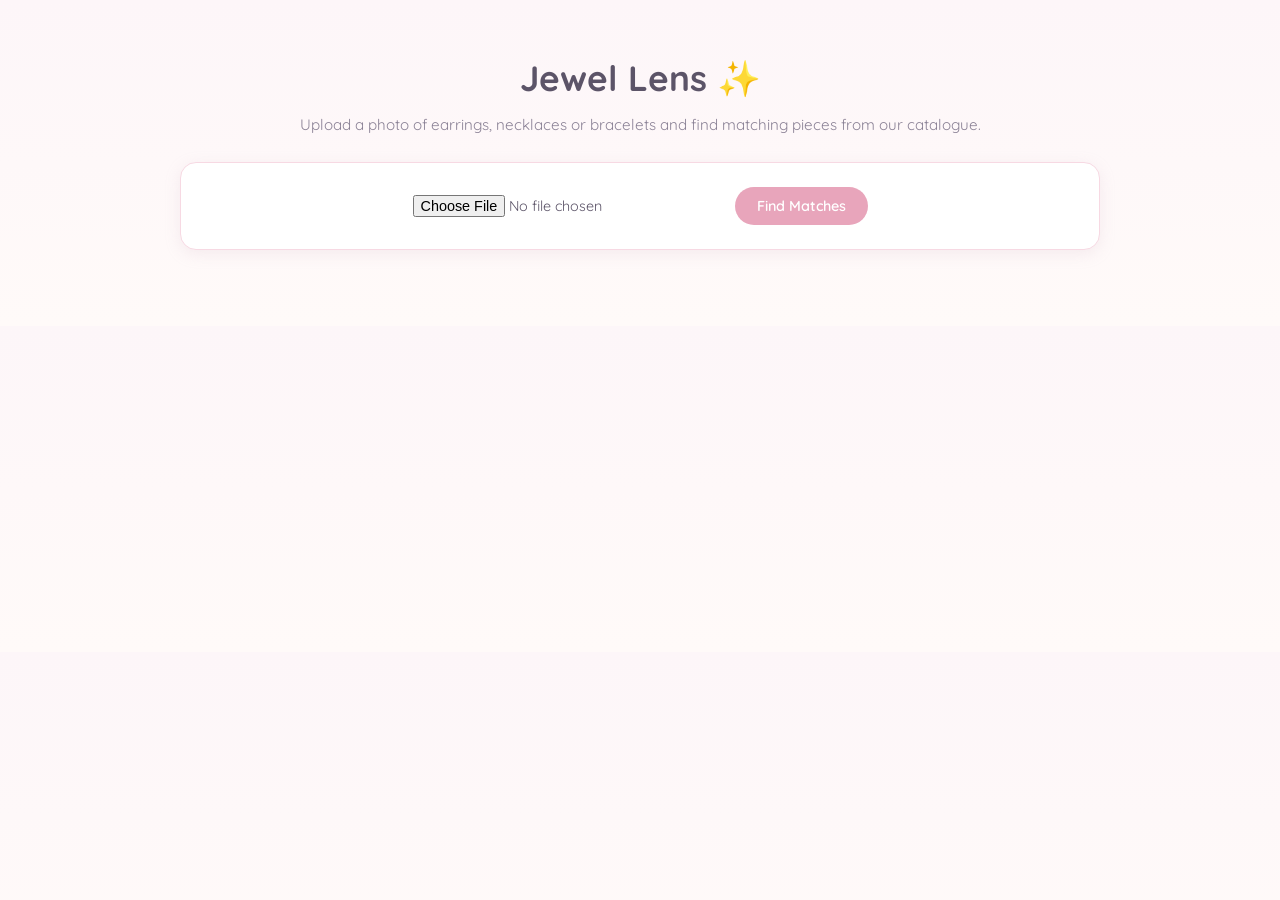
<file: src/frontend/static/index.html>
<!DOCTYPE html>
<html lang="en">

<head>
    <meta charset="UTF-8">
    <meta name="viewport" content="width=device-width, initial-scale=1">
    <title>Jewel Lens</title>
    <link rel="preconnect" href="https://fonts.googleapis.com">
    <link href="https://fonts.googleapis.com/css2?family=Quicksand:wght@400;600;700&display=swap" rel="stylesheet">
    <link rel="stylesheet" href="style.css">
</head>

<body>
    <div class="page">
        <header class="hero">
            <h1>Jewel Lens ✨</h1>
            <p>Upload a photo of earrings, necklaces or bracelets and find matching pieces from our catalogue.</p>
        </header>

        <div class="upload-card">
            <input type="file" id="fileInput" accept="image/*">
            <button onclick="upload()">Find Matches</button>
        </div>

        <div id="filterBar" class="filter-bar" style="display:none;">
            <label for="sortBy">Sort</label>
            <select id="sortBy" onchange="reFilter()">
                <option value="relevance">Relevance</option>
                <option value="price_low">Price: Low to High</option>
                <option value="price_high">Price: High to Low</option>
            </select>
            <label for="minPrice">Min ₹</label>
            <input type="number" id="minPrice" min="0" onchange="reFilter()">
            <label for="maxPrice">Max ₹</label>
            <input type="number" id="maxPrice" min="0" onchange="reFilter()">
        </div>

        <div id="status" role="status"></div>
        <div id="queryPreviewContainer" style="display:none;">
            <h3>Your photo</h3>
            <img id="queryPreviewImg" alt="Uploaded photo" />
        </div>
        <div id="results"></div>
    </div>

    <script src="app.js"></script>
</body>

</html>
</file>
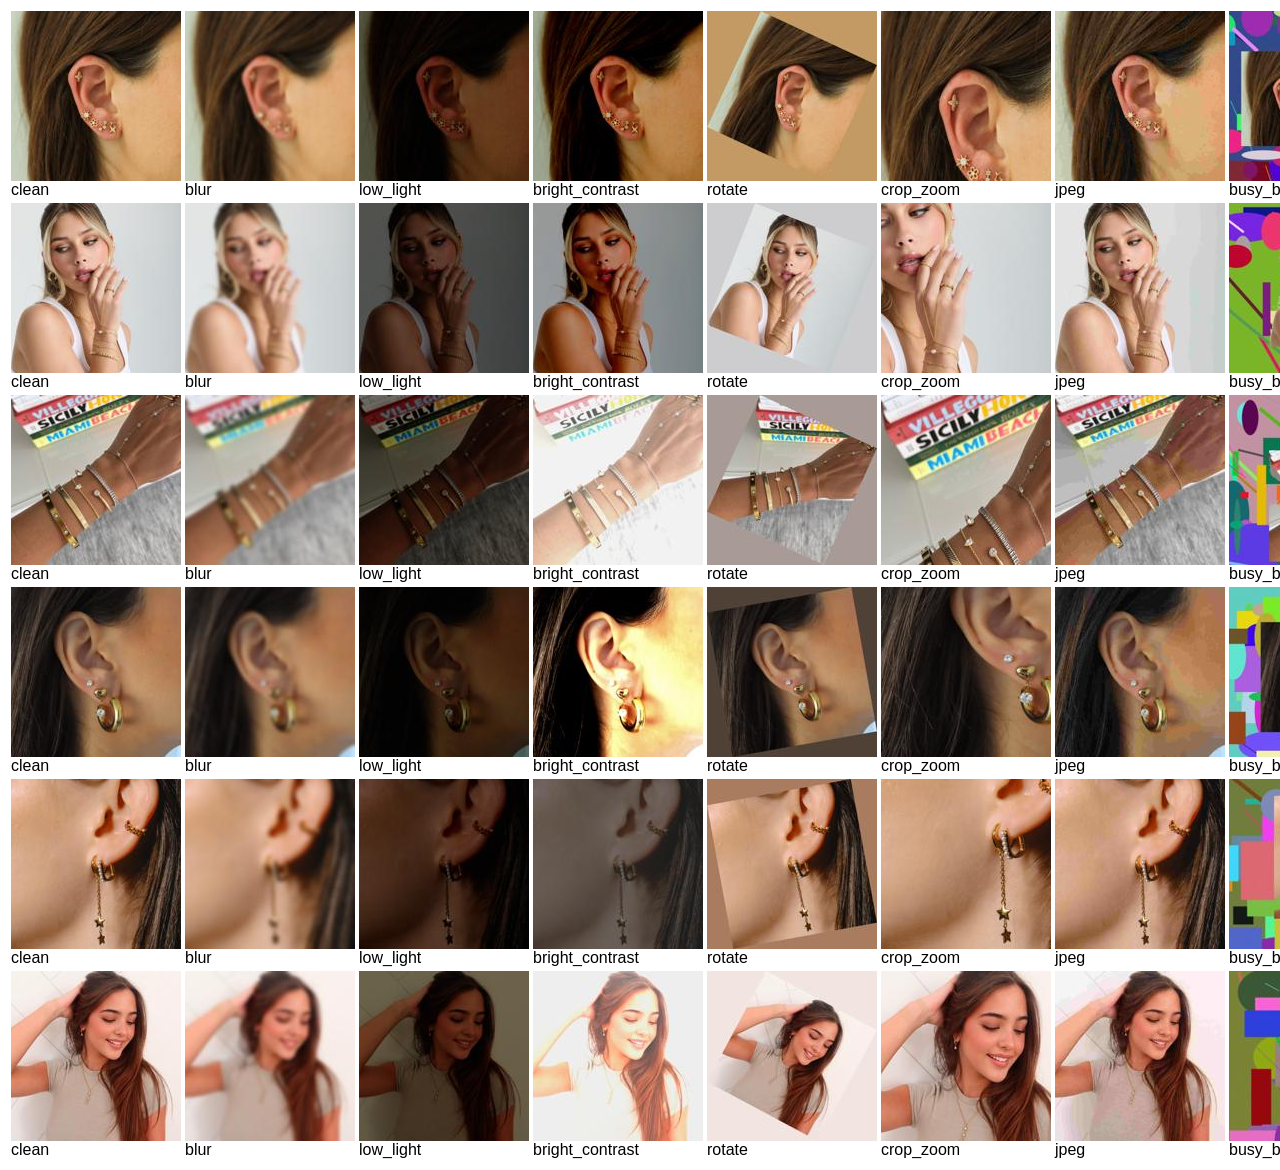
<file: results/augment_preview.html>
<html><body style='font-family:sans-serif;font-size:11px'><table><tr><td><img src="[data-uri]"><br>clean</td><td><img src="[data-uri]"><br>blur</td><td><img src="[data-uri]"><br>low_light</td><td><img src="[data-uri]"><br>bright_contrast</td><td><img src="[data-uri]"><br>rotate</td><td><img src="[data-uri]"><br>crop_zoom</td><td><img src="[data-uri]"><br>jpeg</td><td><img src="[data-uri]"><br>busy_bg</td><td><img src="[data-uri]"><br>perspective</td><td><img src="[data-uri]"><br>combined</td></tr><tr><td><img src="[data-uri]"><br>clean</td><td><img src="[data-uri]"><br>blur</td><td><img src="[data-uri]"><br>low_light</td><td><img src="[data-uri]"><br>bright_contrast</td><td><img src="[data-uri]"><br>rotate</td><td><img src="[data-uri]"><br>crop_zoom</td><td><img src="[data-uri]"><br>jpeg</td><td><img src="[data-uri]"><br>busy_bg</td><td><img src="[data-uri]"><br>perspective</td><td><img src="[data-uri]"><br>combined</td></tr><tr><td><img src="[data-uri]"><br>clean</td><td><img src="[data-uri]"><br>blur</td><td><img src="[data-uri]"><br>low_light</td><td><img src="[data-uri]"><br>bright_contrast</td><td><img src="[data-uri]"><br>rotate</td><td><img src="[data-uri]"><br>crop_zoom</td><td><img src="[data-uri]"><br>jpeg</td><td><img src="[data-uri]"><br>busy_bg</td><td><img src="[data-uri]"><br>perspective</td><td><img src="[data-uri]"><br>combined</td></tr><tr><td><img src="[data-uri]"><br>clean</td><td><img src="[data-uri]"><br>blur</td><td><img src="[data-uri]"><br>low_light</td><td><img src="[data-uri]"><br>bright_contrast</td><td><img src="[data-uri]"><br>rotate</td><td><img src="[data-uri]"><br>crop_zoom</td><td><img src="[data-uri]"><br>jpeg</td><td><img src="[data-uri]"><br>busy_bg</td><td><img src="[data-uri]"><br>perspective</td><td><img src="[data-uri]"><br>combined</td></tr><tr><td><img src="[data-uri]"><br>clean</td><td><img src="[data-uri]"><br>blur</td><td><img src="[data-uri]"><br>low_light</td><td><img src="[data-uri]"><br>bright_contrast</td><td><img src="[data-uri]"><br>rotate</td><td><img src="[data-uri]"><br>crop_zoom</td><td><img src="[data-uri]"><br>jpeg</td><td><img src="[data-uri]"><br>busy_bg</td><td><img src="[data-uri]"><br>perspective</td><td><img src="[data-uri]"><br>combined</td></tr><tr><td><img src="[data-uri]"><br>clean</td><td><img src="[data-uri]"><br>blur</td><td><img src="[data-uri]"><br>low_light</td><td><img src="[data-uri]"><br>bright_contrast</td><td><img src="[data-uri]"><br>rotate</td><td><img src="[data-uri]"><br>crop_zoom</td><td><img src="[data-uri]"><br>jpeg</td><td><img src="[data-uri]"><br>busy_bg</td><td><img src="[data-uri]"><br>perspective</td><td><img src="[data-uri]"><br>combined</td></tr></table></body></html>
</file>
<file: src/frontend/static/style.css>
:root {
  --bg: #fdf6f9;
  --pink: #f7d9e3;
  --pink-dark: #e8a5bb;
  --lavender: #e6def5;
  --mint: #d9f0e6;
  --peach: #fbe4d8;
  --text: #5c5468;
  --text-soft: #8b8296;
  --card-bg: #ffffff;
  --radius: 16px;
  --shadow: 0 4px 16px rgba(200, 170, 190, 0.18);
}

* { box-sizing: border-box; }

body {
  font-family: 'Quicksand', sans-serif;
  background: linear-gradient(180deg, var(--bg) 0%, #fffaf9 100%);
  color: var(--text);
  margin: 0;
  padding: 0;
}

.page {
  max-width: 960px;
  margin: 0 auto;
  padding: 32px 20px 60px;
}

.hero {
  text-align: center;
  margin-bottom: 28px;
}

.hero h1 {
  font-size: 2.2rem;
  font-weight: 700;
  color: var(--text);
  margin-bottom: 4px;
}

.hero p {
  color: var(--text-soft);
  font-size: 0.95rem;
}

.upload-card {
  background: var(--card-bg);
  border: 1px solid var(--pink);
  border-radius: var(--radius);
  box-shadow: var(--shadow);
  padding: 24px;
  display: flex;
  align-items: center;
  gap: 16px;
  justify-content: center;
  flex-wrap: wrap;
}

input[type="file"] {
  font-family: inherit;
  font-size: 0.9rem;
}

button {
  background: var(--pink-dark);
  color: white;
  border: none;
  border-radius: 999px;
  padding: 10px 22px;
  font-family: inherit;
  font-weight: 600;
  font-size: 0.9rem;
  cursor: pointer;
  transition: transform 0.15s ease, background 0.15s ease;
}

button:hover {
  background: #dd8fa9;
  transform: translateY(-1px);
}

.filter-bar {
  margin: 20px 0;
  display: flex;
  gap: 14px;
  align-items: center;
  flex-wrap: wrap;
  background: var(--lavender);
  border-radius: 999px;
  padding: 10px 20px;
  font-size: 0.85rem;
  color: var(--text);
}

.filter-bar label {
  font-weight: 600;
}

.filter-bar select,
.filter-bar input {
  border: 1px solid #ddd0e8;
  border-radius: 8px;
  padding: 5px 8px;
  font-family: inherit;
  font-size: 0.85rem;
  background: white;
}

.filter-bar input[type="number"] {
  width: 80px;
}

#status {
  margin: 16px 0;
  font-weight: 600;
  color: var(--text-soft);
  text-align: center;
}

.item-block {
  background: var(--card-bg);
  border: 1px solid #f0e4ea;
  border-radius: var(--radius);
  box-shadow: var(--shadow);
  padding: 20px;
  margin-bottom: 24px;
}

.item-block h3 {
  margin-top: 0;
  font-size: 1.1rem;
  color: var(--text);
  display: flex;
  align-items: center;
  gap: 10px;
  flex-wrap: wrap;
}

.item-block h3 span {
  font-size: 0.75rem;
  padding: 3px 10px;
  border-radius: 999px;
  font-weight: 700;
  color: white;
}

.candidates {
  display: flex;
  gap: 14px;
  flex-wrap: wrap;
  margin-top: 12px;
}

.candidate-card {
  background: var(--peach);
  border-radius: 12px;
  padding: 14px;
  width: 190px;
  font-size: 0.82rem;
  transition: transform 0.15s ease;
}

.candidate-card:hover {
  transform: translateY(-2px);
}

.candidate-card .title {
  font-weight: 700;
  font-size: 0.85rem;
  min-height: 34px;
  color: var(--text);
}

.candidate-card p {
  margin: 4px 0;
  color: var(--text-soft);
}

.candidate-card a {
  display: inline-block;
  margin-top: 6px;
  color: var(--pink-dark);
  font-weight: 700;
  text-decoration: none;
  font-size: 0.8rem;
}

.candidate-card a:hover {
  text-decoration: underline;
}

.candidate-card .result-img {
  width: 100%;
  height: 120px;
  object-fit: cover;
  border-radius: 8px;
  margin-bottom: 8px;
}

#queryPreviewContainer {
  margin-bottom: 24px;
  text-align: center;
}

#queryPreviewImg {
  max-width: 280px;
  max-height: 280px;
  border-radius: 12px;
  box-shadow: 0 2px 8px rgba(0,0,0,0.15);
  object-fit: contain;
}
/* --- Phase 9: detected crop, category, tiers, "more like this" --- */
.item-head {
  display: flex;
  gap: 16px;
  align-items: flex-start;
  flex-wrap: wrap;
  margin-bottom: 8px;
}

.crop-thumb {
  width: 120px;
  height: 120px;
  object-fit: contain;
  background: var(--bg);
  border: 2px solid var(--lavender);
  border-radius: 12px;
  flex: none;
}

.item-info {
  flex: 1 1 220px;
  min-width: 0;
}

.item-info h3 { margin-bottom: 6px; }

.chip {
  font-size: 0.75rem;
  padding: 3px 10px;
  border-radius: 999px;
  font-weight: 700;
  color: white;
}

.category {
  margin: 0 0 4px;
  font-weight: 700;
  color: var(--text);
}

.muted {
  color: var(--text-soft);
  font-weight: 400;
}

.reason {
  margin: 6px 0 0;
  font-size: 0.85rem;
  color: var(--text-soft);
}

.tier h4,
.panel-head h4 {
  margin: 16px 0 0;
  font-size: 0.95rem;
  color: var(--text);
}

.tier + .tier h4 { margin-top: 20px; }

.card-actions {
  display: flex;
  gap: 8px;
  align-items: center;
  flex-wrap: wrap;
  margin-top: 6px;
}

.card-actions a { margin-top: 0; }

.more-btn,
button.secondary {
  background: white;
  color: var(--pink-dark);
  border: 1px solid var(--pink-dark);
  padding: 4px 10px;
  font-size: 0.75rem;
}

.more-btn:hover,
button.secondary:hover {
  background: var(--pink);
  color: var(--text);
}

.similar-panel {
  margin-top: 18px;
  padding: 14px 16px 16px;
  background: var(--lavender);
  border-radius: 12px;
}

.similar-panel .candidate-card { background: white; }

.panel-head {
  display: flex;
  justify-content: space-between;
  align-items: center;
  gap: 10px;
  flex-wrap: wrap;
}

.panel-head h4 { margin: 0; }

@media (max-width: 600px) {
  .page { padding: 20px 16px 48px; }
  .hero h1 { font-size: 1.8rem; }
  .filter-bar { border-radius: 16px; }
  .candidates { gap: 10px; }
  .candidate-card { width: calc(50% - 5px); padding: 10px; }
  .candidate-card .result-img { height: 110px; }
  .crop-thumb { width: 96px; height: 96px; }
}
</file>
